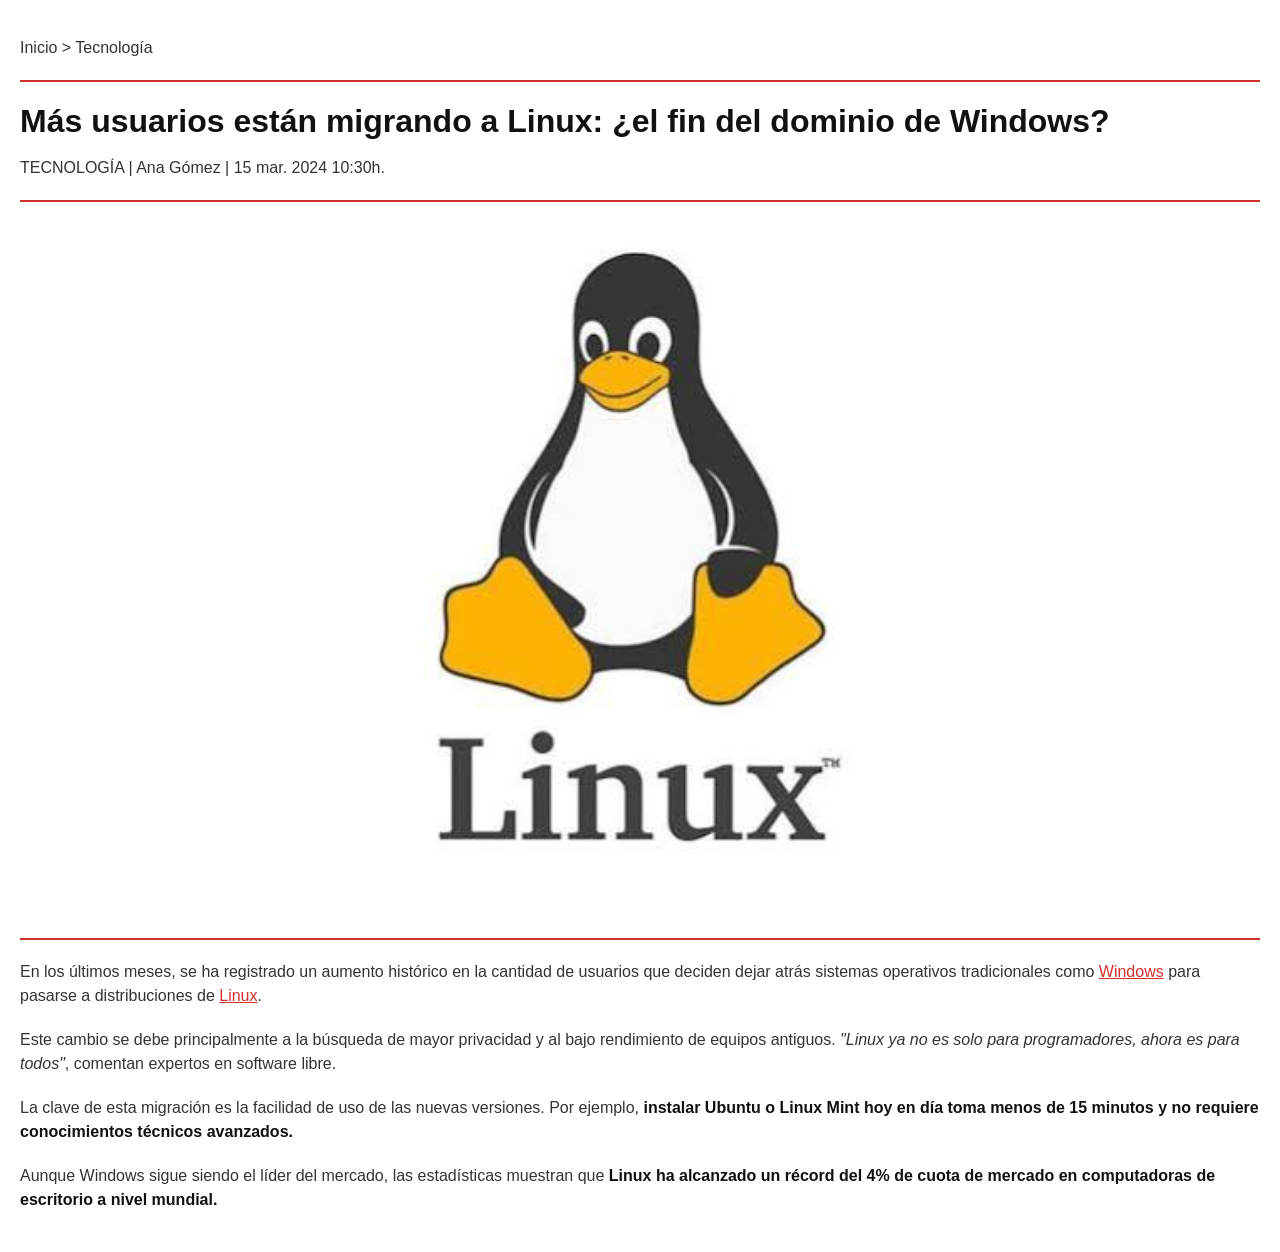
<file: Actividad 10 - Noticia/index.html>
<!DOCTYPE html>
<html lang="en">
<head>
    <meta charset="UTF-8">
    <meta name="viewport" content="width=device-width, initial-scale=1.0">
    <title>Noticia</title>
    <link rel="stylesheet" href="style.css">
</head>
<body>
    
    <p>Inicio > Tecnología</p>

    <hr>

    <h1>Más usuarios están migrando a Linux: ¿el fin del dominio de Windows?</h1>

    <p>TECNOLOGÍA | Ana Gómez | 15 mar. 2024 10:30h.</p>

    <hr>

    <img src="assets/imgs/images.jpeg" alt="Logo de Linux">

    <hr>

    <p>En los últimos meses, se ha registrado un aumento histórico en la cantidad de usuarios que deciden dejar atrás sistemas operativos tradicionales como <a href="#">Windows</a> para pasarse a distribuciones de <a href="#">Linux</a>.</p>

    <p>Este cambio se debe principalmente a la búsqueda de mayor privacidad y al bajo rendimiento de equipos antiguos. <em>"Linux ya no es solo para programadores, ahora es para todos"</em>, comentan expertos en software libre.</p>

    <p>La clave de esta migración es la facilidad de uso de las nuevas versiones. Por ejemplo, <strong>instalar Ubuntu o Linux Mint hoy en día toma menos de 15 minutos y no requiere conocimientos técnicos avanzados.</strong></p>

    <p>Aunque Windows sigue siendo el líder del mercado, las estadísticas muestran que <strong>Linux ha alcanzado un récord del 4% de cuota de mercado en computadoras de escritorio a nivel mundial.</strong></p>

</body>
</html>
</file>
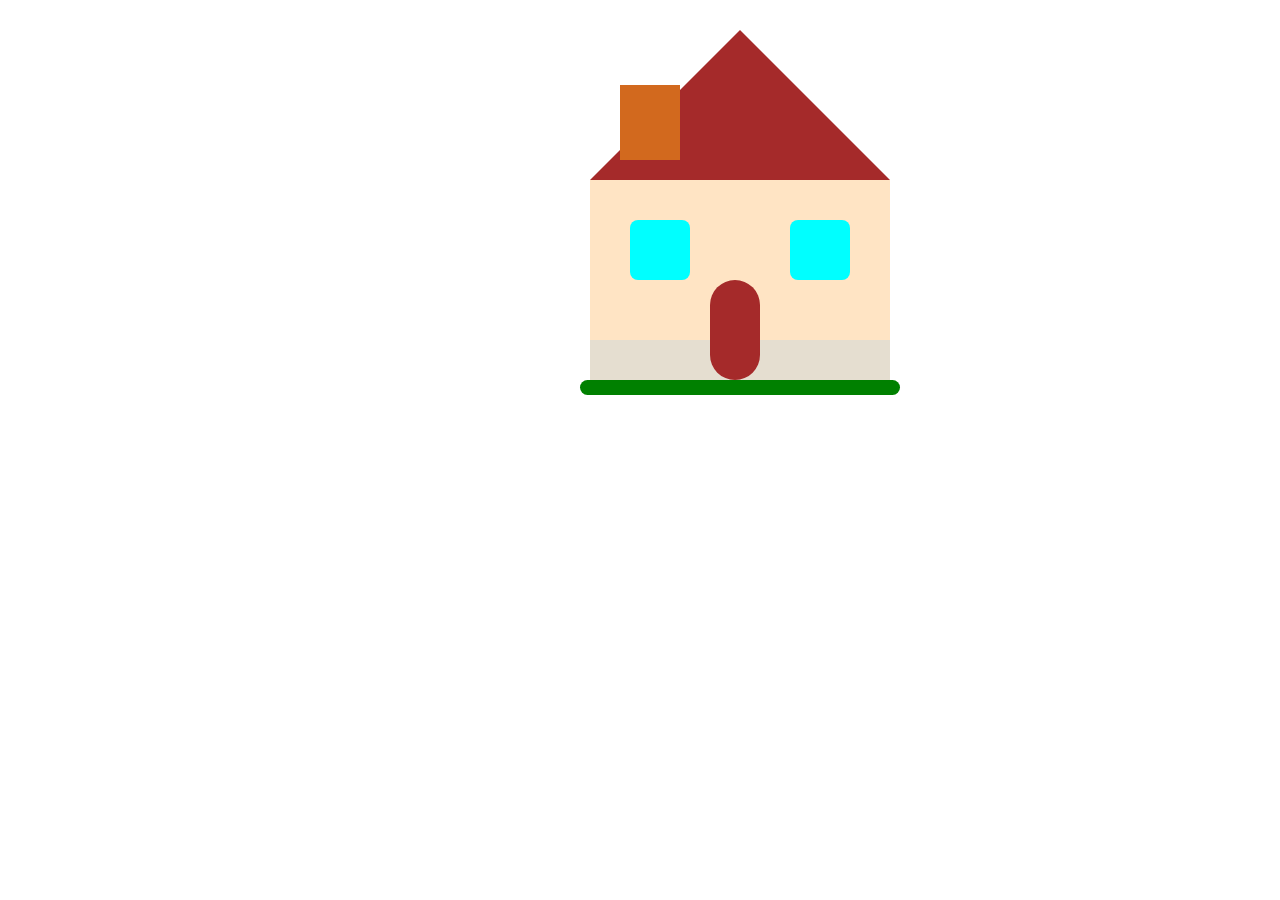
<file: Actividad 11 - La Casa/index.html>
<!DOCTYPE html>
<html lang="en">
<head>
    <meta charset="UTF-8">
    <meta name="viewport" content="width=device-width, initial-scale=1.0">
    <title>House - CSS</title>
    <link rel="stylesheet" href="style.css">
</head>
<body>
    <div class="house">
        <div class="roof"></div>
        <div class="chimney"></div>
        <div class="wall">
            <div class="window01"></div>
            <div class="window02"></div>
            <div class="door"></div>
            <div class="decor"></div>
        </div>
        <div class="grass"></div>
    </div>

    <style>
        .house{
        background-color: bisque;
        width: 300px;
        height: 200px;
        margin: 0 auto;
        position: relative;
        top: 80px;
        bottom: 50px;
        left: 100px;
        }
    </style>

</body>
</html>
</file>
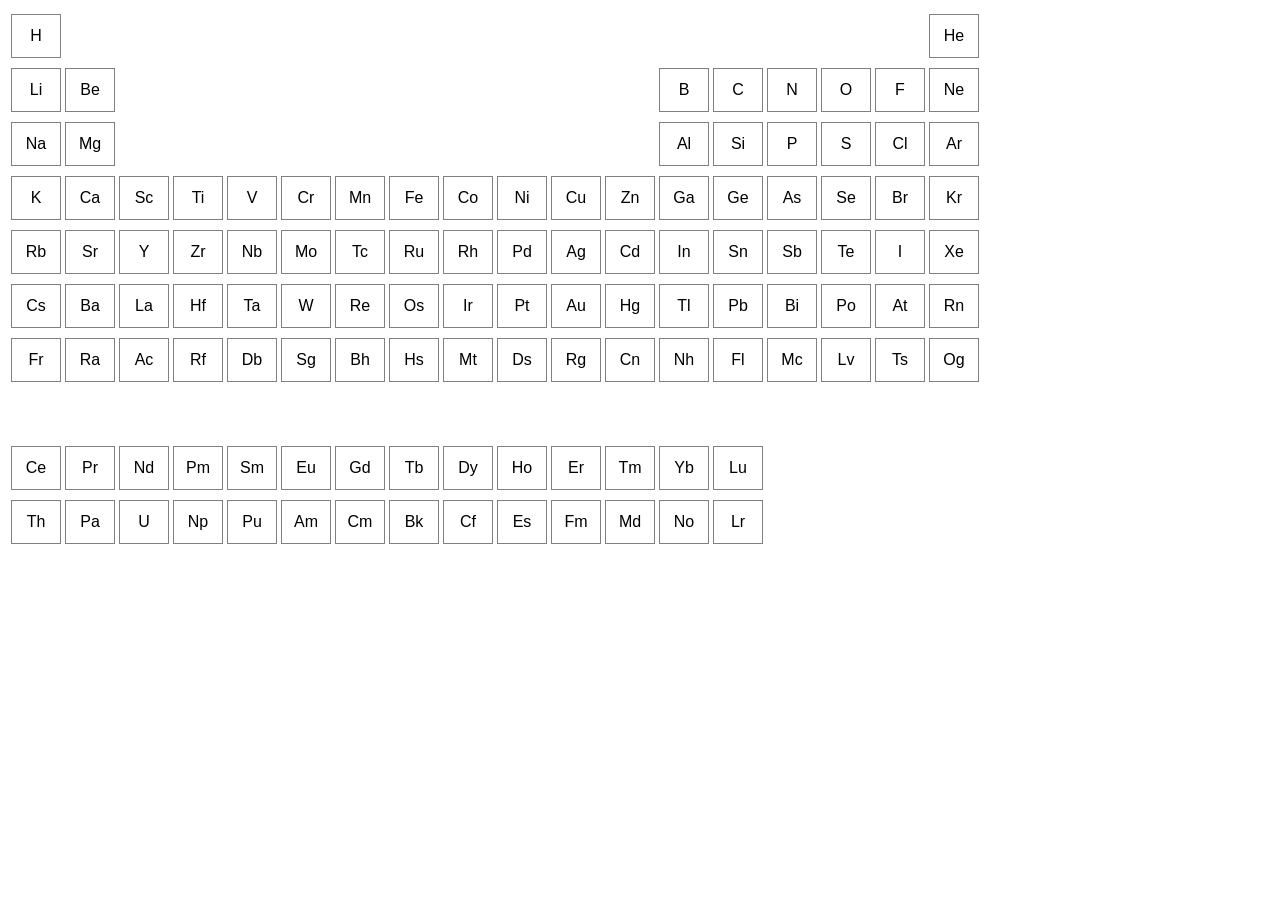
<file: Actividad 12 - Tabla Periódica/index.html>
<!DOCTYPE html>
<html lang="en">
<head>
    <meta charset="UTF-8">
    <meta name="viewport" content="width=device-width, initial-scale=1.0">
    <title>Actividad 12 - Tabla Periódica</title>
    <link rel="stylesheet" href="style.css">
</head>

<body>

<table>
    <tr>
        <td><a href="https://www.lenntech.es/periodica/elementos/h.htm">H</a></td>
        <td colspan="16"></td>
        <td><a href="https://www.lenntech.es/periodica/elementos/he.htm">He</a></td>
    </tr>
    <tr>
        <td><a href="https://www.zschimmer-schwarz.es/actualidad/que-es-litio-para-que-sirve/">Li</a></td>
        <td><a href="https://www.cancer.gov/espanol/cancer/causas-prevencion/riesgo/sustancias/berilio">Be</a></td>
        <td colspan="10"></td>
        <td><a href="https://ods.od.nih.gov/pdf/factsheets/Boro-DatosEnEspanol.pdf">B</a></td>
        <td><a href="https://www.zschimmer-schwarz.es/actualidad/que-es-el-carbono-y-por-que-se-le-considera-el-rey-de-la-tabla-periodica/">C</a></td>
        <td><a href="https://www.atlascopco.com/es-mx/compressors/wiki/compressed-air-articles/what-is-nitrogen-gas">N</a></td>
        <td><a href="https://www.cun.es/diccionario-medico/terminos/oxigeno">O</a></td>
        <td><a href="https://www.bupasalud.com.mx/salud/que-es-fluor">F</a></td>
        <td><a href="https://www.lifeder.com/neon/">Ne</a></td>
    </tr>
    <tr>
        <td><a href="https://www.cun.es/diccionario-medico/terminos/sodio">Na</a></td>
        <td><a href="https://ods.od.nih.gov/pdf/factsheets/Magnesium-DatosEnEspanol.pdf">Mg</a></td>
        <td colspan="10"></td>
        <td><a href="https://www.lasercor.com/aluminio/">Al</a></td>
        <td><a href="https://www.zschimmer-schwarz.es/actualidad/para-que-sirve-el-silicio-usos-propiedades-y-curiosidades/">Si</a></td>
        <td><a href="https://latam.hach.com/parameters/phosphorus">P</a></td>
        <td><a href="https://concepto.de/azufre/">S</a></td>
        <td><a href="https://www.zschimmer-schwarz.es/actualidad/que-es-cloro-usos-curiosidades/">Cl</a></td>
        <td><a href="https://clickmica.fundaciondescubre.es/conoce/elementos-quimicos/argon/">Ar</a></td>
    </tr>
    <tr>
        <td><a href="https://ods.od.nih.gov/pdf/factsheets/Potassium-DatosEnEspanol.pdf">K</a></td>
        <td><a href="https://www.cun.es/diccionario-medico/terminos/calcio">Ca</a></td>
        <td><a href="https://clickmica.fundaciondescubre.es/conoce/elementos-quimicos/escandio/">Sc</a></td>
        <td><a href="https://rgtconsultores.mx/blog/la-historia-del-titanio-y-los-dispositivos-medicos">Ti</a></td>
        <td><a href="https://clickmica.fundaciondescubre.es/conoce/elementos-quimicos/vanadio/">V</a></td>
        <td><a href="https://www.dshs.texas.gov/sites/default/files/epitox/hat/docs/Chromium-FINAL.Sp_.pdf">Cr</a></td>
        <td><a href="https://www.malvernpanalytical.com/es/learn/knowledge-center/insights/what-is-manganese-and-how-is-it-used-in-sustainable-infrastructure-and-energy-storage">Mn</a></td>
        <td><a href="https://www.nationalgeographic.com.es/ciencia/propiedades-hierro-fe_18218">Fe</a></td>
        <td><a href="https://www.zschimmer-schwarz.es/actualidad/que-es-el-cobalto/">Co</a></td>
        <td><a href="https://concepto.de/niquel/">Ni</a></td>
        <td><a href="https://concepto.de/cobre/">Cu</a></td>
        <td><a href="https://be-dona.com/articulos/categoria/embarazo/el-zinc-que-es-y-cuales-son-sus-funciones-principales-en-el-organismo/">Zn</a></td>
        <td><a href="https://www.cun.es/diccionario-medico/terminos/galio">Ga</a></td>
        <td><a href="https://clickmica.fundaciondescubre.es/conoce/elementos-quimicos/germanio/">Ge</a></td>
        <td><a href="https://superfund.arizona.edu/resources/community-information-sheets/que-es-el-arsenico">As</a></td>
        <td><a href="https://biogena.com/es-es/saber/blog/selenio">Se</a></td>
        <td><a href="https://ask.orendatech.com/es/knowledge/que-es-el-bromo-1">Br</a></td>
        <td><a href="https://es.airliquide.com/gases/kripton-kr/propiedades-usos-desafios">Kr</a></td>
    </tr>
    <tr>
        <td><a href="https://www.lenntech.es/periodica/elementos/rb.htm">Rb</a></td>
        <td><a href="https://www.quimicaweb.net/tablaperiodica/paginas/estroncio.htm">Sr</a></td>
        <td><a href="https://eltamiz.com/2023/03/19/conoce-tus-elementos-itrio/">Y</a></td>
        <td><a href="https://www.iaea.org/es/newscenter/news/que-es-el-circonio">Zr</a></td>
        <td><a href="https://dimateria.com/metales/niobio">Nb</a></td>
        <td><a href="https://scienceinschool.org/es/article/2017/elements-spotlight-molybdenum-es/">Mo</a></td>
        <td><a href="https://analesdequimica.es/index.php/AnalesQuimica/article/view/2026">Tc</a></td>
        <td><a href="https://www.periodictable.one/es/elemento/44">Ru</a></td>
        <td><a href="https://www.quimicaweb.net/tablaperiodica/paginas/rodio.htm">Rh</a></td>
        <td><a href="https://www.periodictable.one/es/elemento/46">Pd</a></td>
        <td><a href="https://www.significados.com/plata/">Ag</a></td>
        <td><a href="https://mitablaperiodica.com/cadmio/">Cd</a></td>
        <td><a href="https://www.univision.com/explora/caracteristicas-del-indio">In</a></td>
        <td><a href="https://www.periodictable.one/es/elemento/50">Sn</a></td>
        <td><a href="https://cometalsa.com/productos-y-servicios/concentrados-minerales/antimonio/">Sb</a></td>
        <td><a href="https://www.periodictable.one/es/elemento/65">Te</a></td>
        <td><a href="https://www.quimica.es/enciclopedia/Yodo.html">I</a></td>
        <td><a href="https://www.lenntech.es/periodica/elementos/xe.htm">Xe</a></td>
    </tr>
    <tr>
        <td><a href="https://www.lenntech.es/periodica/elementos/cs.htm">Cs</a></td>
        <td><a href="https://www.cun.es/diccionario-medico/terminos/bario">Ba</a></td>
        <td><a href="https://www.britannica.com/science/lanthanum">La</a></td>
        <td><a href="https://www.lenntech.es/periodica/elementos/hf.htm">Hf</a></td>
        <td><a href="https://www.quimica.es/enciclopedia/Tantalio.html">Ta</a></td>
        <td><a href="https://www.periodictable.one/es/elemento/74">W</a></td>
        <td><a href="https://www.periodictable.one/es/elemento/75">Re</a></td>
        <td><a href="https://www.periodictable.one/es/elemento/76">Os</a></td>
        <td><a href="https://www.periodni.com/es/ir.html">Ir</a></td>
        <td><a href="https://www.periodictable.one/es/elemento/78">Pt</a></td>
        <td><a href="https://www.nationalgeographic.com.es/ciencia/propiedades-oro-au_21715">Au</a></td>
        <td><a href="https://www.nationalgeographic.com.es/ciencia/propiedades-mercurio-hg_21491">Hg</a></td>
        <td><a href="https://conceptoabc.com/talio/">Tl</a></td>
        <td><a href="https://www.periodictable.one/es/elemento/82">Pb</a></td>
        <td><a href="https://mitablaperiodica.com/bismuto/">Bi</a></td>
        <td><a href="https://www.quimicaweb.net/tablaperiodica/paginas/polonio.htm">Po</a></td>
        <td><a href="https://www.univision.com/explora/caracteristicas-del-astato">At</a></td>
        <td><a href="https://www.periodictable.one/es/elemento/86">Rn</a></td>
    </tr>
    <tr>
        <td><a href="https://www.quimicaweb.net/tablaperiodica/paginas/francio.htm">Fr</a></td>
        <td><a href="https://www.periodictable.one/es/elemento/88">Ra</a></td>
        <td><a href="https://www.periodictable.one/es/elemento/89">Ac</a></td>
        <td><a href="https://www.periodni.com/es/rf.html">Rf</a></td>
        <td><a href="https://www.periodictable.one/es/elemento/105">Db</a></td>
        <td><a href="https://www.periodni.com/es/sg.html">Sg</a></td>
        <td><a href="https://www.periodictable.one/es/elemento/107">Bh</a></td>
        <td><a href="https://www.quimicaweb.net/tablaperiodica/paginas/hassio.htm">Hs</a></td>
        <td><a href="https://www.periodni.com/es/mt.html">Mt</a></td>
        <td><a href="https://www.quimicaweb.net/tablaperiodica/paginas/darmstatio.htm">Ds</a></td>
        <td><a href="https://www.periodictable.one/es/elemento/111">Rg</a></td>
        <td><a href="https://www.periodni.com/es/cn.html">Cn</a></td>
        <td><a href="https://www.periodictable.one/es/elemento/113">Nh</a></td>
        <td><a href="https://www.periodictable.one/es/elemento/114">Fl</a></td>
        <td><a href="https://www.periodni.com/es/mc.html">Mc</a></td>
        <td><a href="https://www.periodictable.one/es/elemento/116">Lv</a></td>
        <td><a href="https://www.periodni.com/es/ts.html">Ts</a></td>
        <td><a href="https://www.periodictable.one/es/elemento/118">Og</a></td>
    </tr>
    <tr>
        <td colspan="18"></td>
    </tr>
    <tr>
        <td><a href="https://www.periodictable.one/es/elemento/58">Ce</a></td>
        <td><a href="https://www.periodni.com/es/pr.html">Pr</a></td>
        <td><a href="https://www.quimicaweb.net/tablaperiodica/paginas/neodimio.htm">Nd</a></td>
        <td><a href="https://www.periodictable.one/es/elemento/61">Pm</a></td>
        <td><a href="https://www.periodni.com/es/sm.html">Sm</a></td>
        <td><a href="https://www.quimicaweb.net/tablaperiodica/paginas/europio.htm">Eu</a></td>
        <td><a href="https://www.periodictable.one/es/elemento/64">Gd</a></td>
        <td><a href="https://www.periodni.com/es/tb.html">Tb</a></td>
        <td><a href="https://www.quimicaweb.net/tablaperiodica/paginas/disprosio.htm">Dy</a></td>
        <td><a href="https://www.periodictable.one/es/elemento/67">Ho</a></td>
        <td><a href="https://www.periodni.com/es/er.html">Er</a></td>
        <td><a href="https://www.quimicaweb.net/tablaperiodica/paginas/tulio.htm">Tm</a></td>
        <td><a href="https://www.periodictable.one/es/elemento/70">Yb</a></td>
        <td><a href="https://www.periodni.com/es/lu.html">Lu</a></td>
    </tr>
    <tr>
        <td><a href="https://www.periodictable.one/es/elemento/90">Th</a></td>
        <td><a href="https://www.quimicaweb.net/tablaperiodica/paginas/protactinio.htm">Pa</a></td>
        <td><a href="https://www.periodni.com/es/u.html">U</a></td>
        <td><a href="https://www.periodictable.one/es/elemento/93">Np</a></td>
        <td><a href="https://www.periodni.com/es/pu.html">Pu</a></td>
        <td><a href="https://www.quimicaweb.net/tablaperiodica/paginas/americio.htm">Am</a></td>
        <td><a href="https://www.periodictable.one/es/elemento/96">Cm</a></td>
        <td><a href="https://www.periodni.com/es/bk.html">Bk</a></td>
        <td><a href="https://www.quimicaweb.net/tablaperiodica/paginas/californio.htm">Cf</a></td>
        <td><a href="https://www.periodictable.one/es/elemento/99">Es</a></td>
        <td><a href="https://www.periodni.com/es/fm.html">Fm</a></td>
        <td><a href="https://www.quimicaweb.net/tablaperiodica/paginas/mendelevio.htm">Md</a></td>
        <td><a href="https://www.periodictable.one/es/elemento/102">No</a></td>
        <td><a href="https://www.periodni.com/es/lr.html">Lr</a></td>
    </tr>
</table>

</body>
</html>
</file>
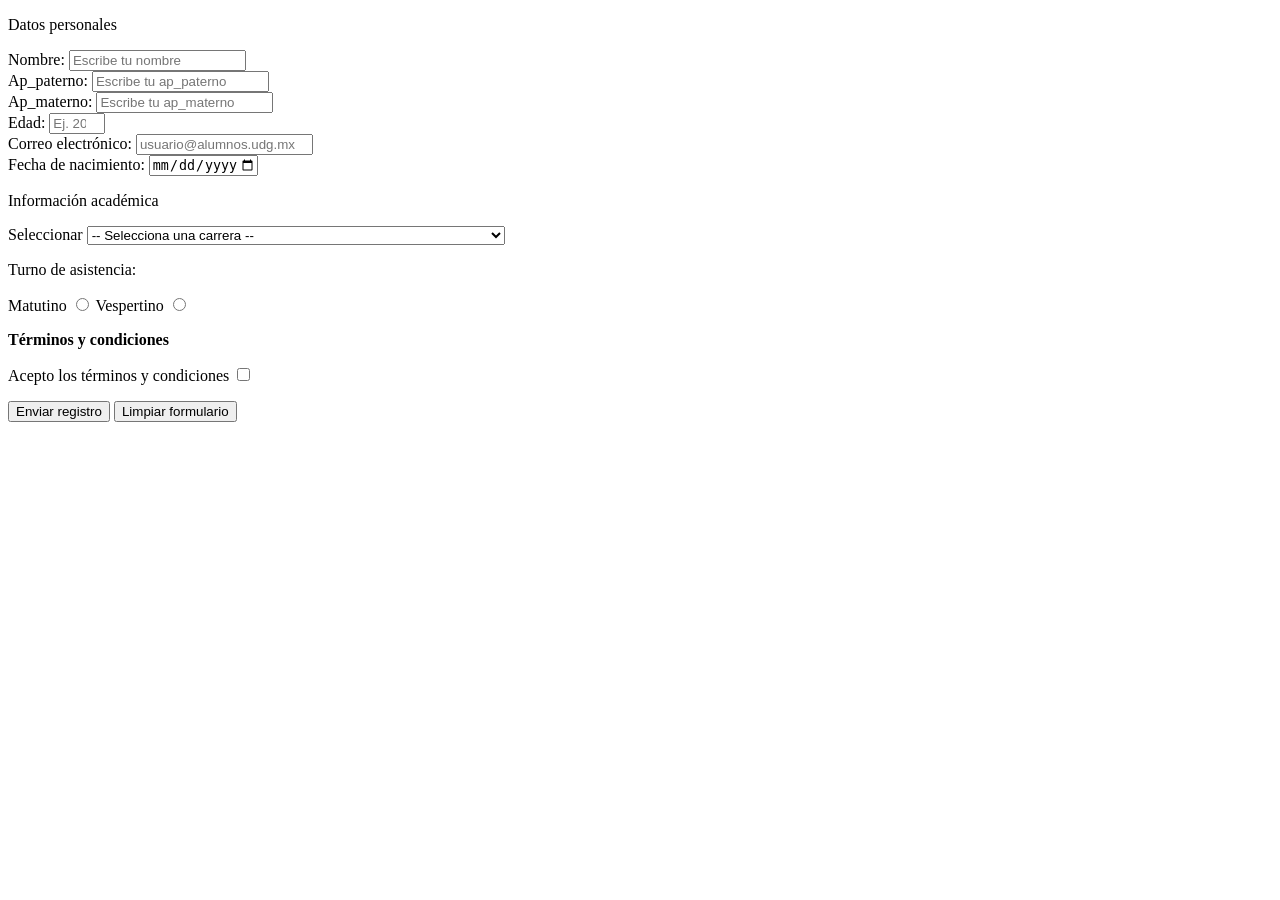
<file: Actividad 6 - Formularios/index.html>
<!DOCTYPE html>
<html lang="es">
<head>
    <meta charset="UTF-8">
    <meta name="viewport" content="width=device-width, initial-scale=1.0">
    <title>Formulario</title>
</head>
<body>

    <form action="" method="get">

        <p>Datos personales</p>

        <label for="nombre">Nombre:</label>
        <input type="text" name="nombre" id="nombre" required maxlength="100" minlength="1" pattern="[A-Za-zÁÉÍÓÚáéíóúÑñÜü\s]+" title="Solo se permiten letras y espacios." placeholder="Escribe tu nombre">
        <br>
        <label for="ap_paterno">Ap_paterno:</label>
        <input type="text" name="ap_paterno" id="ap_paterno" required maxlength="100" minlength="1" pattern="[A-Za-zÁÉÍÓÚáéíóúÑñÜü\s]+" title="Solo se permiten letras y espacios." placeholder="Escribe tu ap_paterno">
        <br>
        <label for="ap_materno">Ap_materno:</label>
        <input type="text" name="ap_materno" id="ap_materno" required maxlength="100" minlength="1" pattern="[A-Za-zÁÉÍÓÚáéíóúÑñÜü\s]+" title="Solo se permiten letras y espacios." placeholder="Escribe tu ap_materno">
        <br>
        <label for="edad">Edad:</label>
        <input type="number" name="edad" id="edad" required min="1" max="100" step="1" title="La edad debe estar entre 15 y 99 años." placeholder="Ej. 20">
        <br>
        <label for="correo">Correo electrónico:</label>
        <input type="email" name="correo" id="correo" required maxlength="60" minlength="1" title="Ingresa un correo válido, ej. usuario@alumnos.udg.mx" placeholder="usuario@alumnos.udg.mx">
        <br>
        <label for="f_nacimiento">Fecha de nacimiento:</label>
        <input type="date" name="f_nacimiento" id="f_nacimiento" required min="1900-01-01" max="2010-12-31" title="La fecha debe estar entre 1900 y 2010.">
        <br>

        <p>Información académica</p>

        <label for="Lic">Seleccionar</label>
        <select name="Lic" id="Lic" required>
            <option value="" disabled selected>-- Selecciona una carrera --</option>
            <option value="Lic_Ad">Licenciatura en Administración</option>
            <option value="Lic_Ad_Fin_Sis">Licenciatura en Administración Financiera y Sistemas</option>
            <option value="Lic_Ad_Gub_Pol">Licenciatura en Administración Gubernamental y Políticas Públicas</option>
            <option value="Lic_Con_Pub">Licenciatura en Contaduría Pública</option>
            <option value="Lic_Eco">Licenciatura en Economía</option>
            <option value="Lic_Gest_Neg_Gas">Licenciatura en Gestión de Negocios Gastronómicos</option>
            <option value="Lic_Gest_Eco_Amb">Licenciatura en Gestión y Economía Ambiental</option>
            <option value="Lic_Ing_Neg">Licenciatura en Ingeniería en Negocios</option>
            <option value="Lic_Merc">Licenciatura en Mercadotecnia</option>
            <option value="Lic_Merc_Dig">Licenciatura en Mercadotecnia Digital</option>
            <option value="Lic_Neg_Int">Licenciatura en Negocios Internacionales</option>
            <option value="Lic_RH">Licenciatura en Recursos Humanos</option>
            <option value="Lic_Rel_Pub_Com">Licenciatura en Relaciones Públicas y Comunicación</option>
            <option value="Lic_Tec_Inf">Licenciatura en Tecnologías de la Información</option>
            <option value="Lic_Tur">Licenciatura en Turismo</option>
        </select>
        <br>

        <p>Turno de asistencia:</p>

        <label for="T_Mat">Matutino</label>
        <input type="radio" name="turno" id="T_Mat" value="matutino" required>
        <label for="T_Ves">Vespertino</label>
        <input type="radio" name="turno" id="T_Ves" value="vespertino">
        <br>

        <p><strong>Términos y condiciones</strong></p>

        <label for="Ter_Cod">Acepto los términos y condiciones</label>
        <input type="checkbox" name="Ter_Cod" id="Ter_Cod" required>
        <br>

        <p>
            <button type="submit">Enviar registro</button>
            <button type="reset">Limpiar formulario</button>
        </p>

    </form>

</body>
</html>
</file>
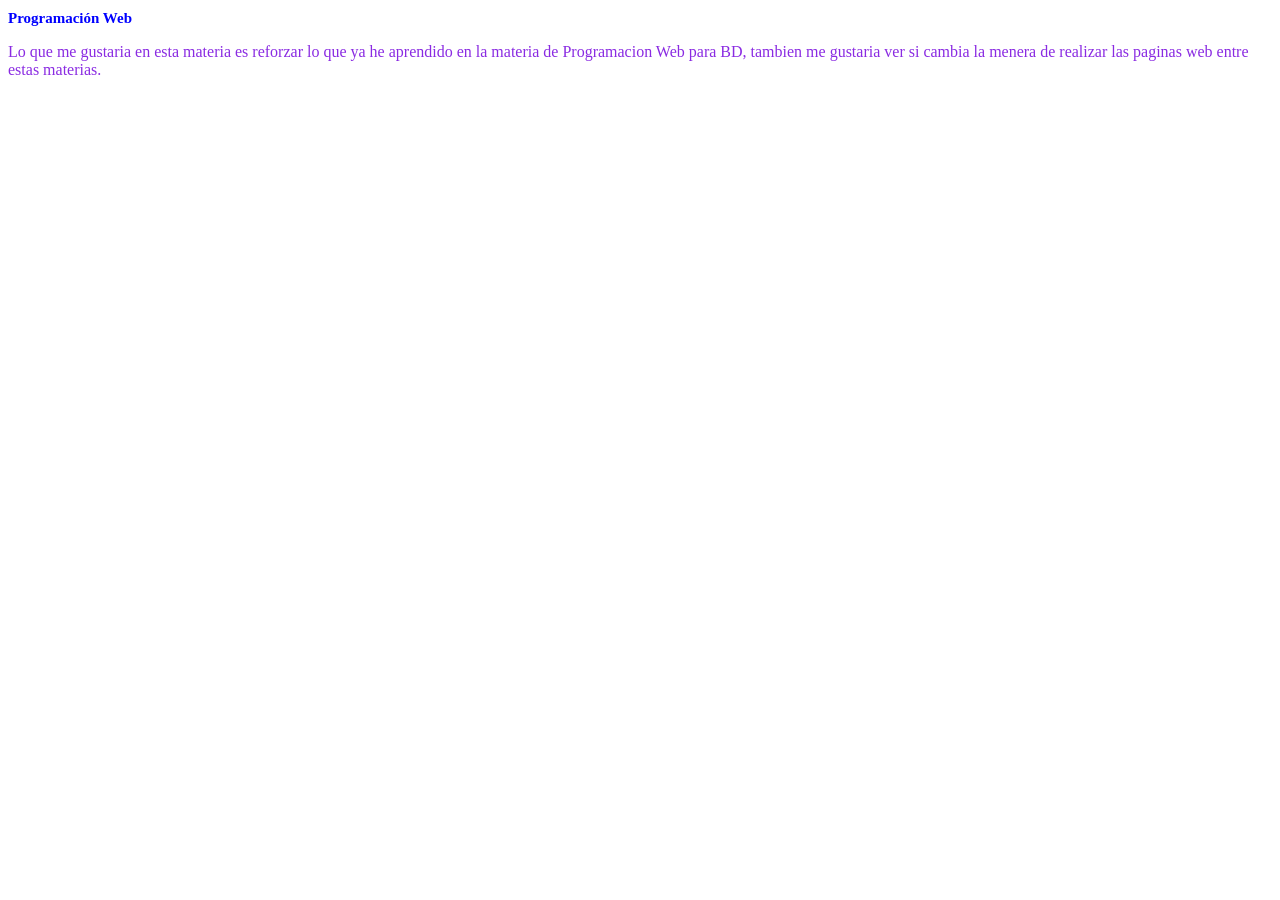
<file: Actividad 7- Formas de aplicar CSS/ejercicio 7.html>
<!DOCTYPE html>
<html lang="en">
<head>
    <meta charset="UTF-8">
    <meta name="viewport" content="width=device-width, initial-scale=1.0">
    <title>Formas de aplicar CSS</title>
</head>
<body>

    <h1 style="color: blue; font-size: 15px;">Programación Web</h1>

    <p style="color: blueviolet;"> Lo que me gustaria en esta materia es reforzar lo que ya he aprendido
       en la materia de Programacion Web para BD, tambien me gustaria ver si cambia 
       la menera de realizar las paginas web entre estas materias.
    </p>
    
</body>
</html>
</file>
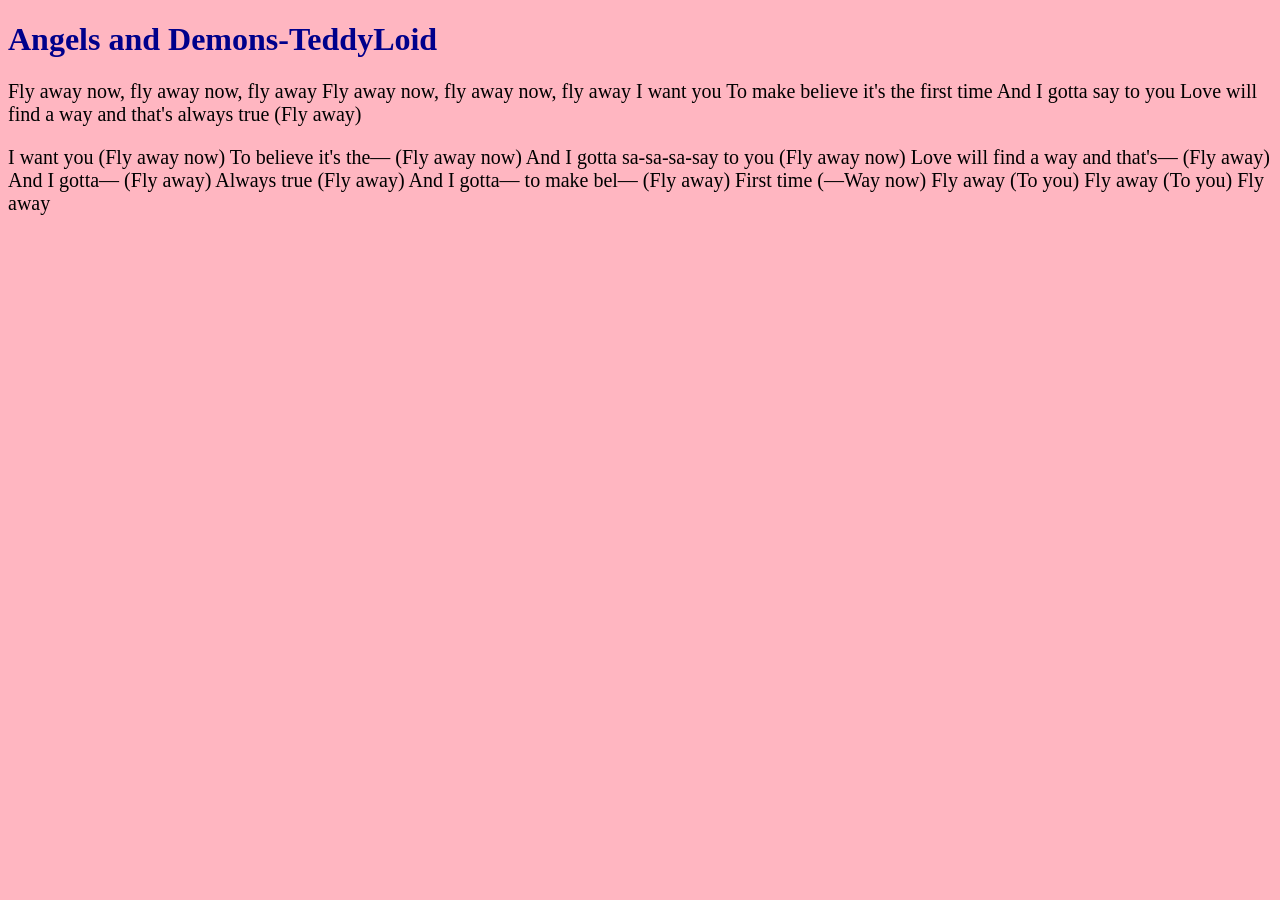
<file: Actividad 8- Formas de aplicar CSS/ejercicio 8.html>
<!DOCTYPE html>
<html lang="en">
<head>
    <meta charset="UTF-8">
    <meta name="viewport" content="width=device-width, initial-scale=1.0">
    <title>Formas de aplicar CSS / interno</title>

    <style>
        body {background-color: lightpink;}
        h1 {color: darkblue;}
        p {font-size: 20px;}
    </style>

</head>
<body>

    <h1>Angels and Demons-TeddyLoid</h1>

    <p>Fly away now, fly away now, fly away
       Fly away now, fly away now, fly away
       I want you
       To make believe it's the first time
       And I gotta say to you
       Love will find a way and that's always true (Fly away)</p>

    <p>I want you (Fly away now)
       To believe it's the— (Fly away now)
       And I gotta sa-sa-sa-say to you (Fly away now)
       Love will find a way and that's— (Fly away)
       And I gotta— (Fly away)
       Always true (Fly away)
       And I gotta— to make bel— (Fly away)
       First time (—Way now)
       Fly away (To you)
       Fly away (To you)
       Fly away</p>

</body>
</html>
</file>
<file: Actividad 10 - Noticia/style.css>
body {
    font-family: Arial, sans-serif;
    color: #333333;
    line-height: 1.5;
    margin: 0;
    padding: 20px;
    background-color: #ffffff;
}

h1 {
    font-size: 32px;
    font-weight: 900;
    color: #111111;
    margin-top: 0;
    margin-bottom: 15px;
    line-height: 1.2;
}

p {
    font-size: 16px;
    margin-bottom: 20px;
}

a {
    color: #d32f2f;
    text-decoration: underline;
}

a:hover {
    text-decoration: none;
}

strong {
    font-weight: bold;
    color: #111111;
}

em {
    font-style: italic;
}

img {
    width: 100%;
    height: auto;
    display: block;
}

hr {
    border: 0;
    border-top: 2px solid #d32f2f;
    margin: 20px 0;
}
</file>
<file: Actividad 11 - La Casa/style.css>
.roof {
    width: 0px;
    height: 0px;
    margin: 0 auto;
    border-left: 150px solid transparent;
    border-right: 150px solid transparent;
    border-bottom: 150px solid brown; 
    position: absolute;
    bottom: 200px;

} 

.window01 {
    width: 60px;
    height: 60px; 
    background-color: aqua;
    border-radius: 8px; 
    position: absolute;
    top: 40px;          
    left: 40px;         
    z-index: 2;
}

.window02 {
    width: 60px;
    height: 60px;
    background-color: aqua;
    border-radius: 8px;
    position: absolute;
    top: 40px;          
    right: 40px;        
    z-index: 2;
}

.door{
    width: 50px;
    height: 100px;
    background-color: brown;
    border-radius: 25px;
    position: relative;
    top: 100px;
    left: 120px;
    margin-top: 100px;
    z-index: 2; 
}

.decor {
    width: 100%;                  
    height: 40px;                  
    background-color: #e5ded0;     
    position: absolute;
    bottom: 0;                     
    left: 0;
    z-index: 1;                   
}

.grass{
    width: 320px;
    height: 15px;
    background-color: green;
    position: absolute;
    top: 200px;
    left: 145px;
    margin-bottom: 50px;
    margin-left: -155px;
    border-radius: 10px;
}

.chimney{
    width: 60px;
    height: 75px;
    background-color: chocolate;
    position: absolute;
    top: -95px;
    bottom: 100px;
    left: 30px;
}
</file>
<file: Actividad 12 - Tabla Periódica/style.css>
body {
    font-family: Arial, sans-serif;
    text-align: center;
}

td {
    width: 50px;
    height: 50px;
    text-align: center;
}

a {
    display: block;
    padding: 12px 0;
    background: white;
    color: black;
    text-decoration: none;
    border: 1px solid gray;
}

a:hover {
    background: rgb(145, 43, 165);
}
</file>
